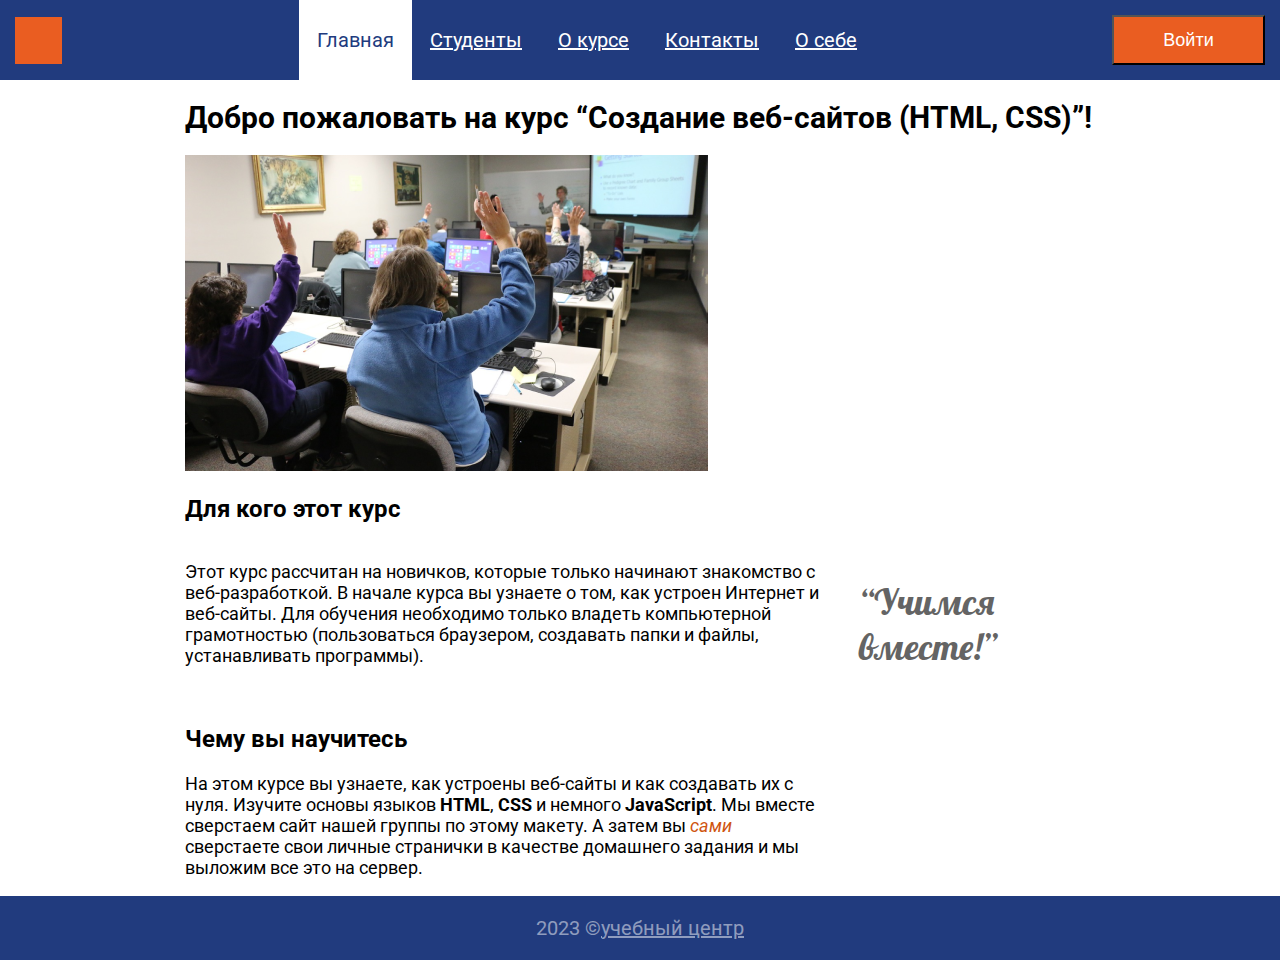
<file: index.html>
<!DOCTYPE html>
<html lang="ru">

<head>
    <meta charset="UTF-8">
    <meta http-equiv="X-UA-Compatible" content="IE=edge">
    <meta name="viewport" content="width=device-width, initial-scale=1.0">
    <link rel="preconnect" href="https://fonts.googleapis.com">
    <link rel="preconnect" href="https://fonts.gstatic.com" crossorigin>
    <link href="https://fonts.googleapis.com/css2?family=Roboto:wght@400;500;700&display=swap" rel="stylesheet">
    <link href="https://fonts.googleapis.com/css2?family=Lobster:wght@400;500;700&display=swap" rel="stylesheet">
    <link rel="stylesheet" type="text/css" href="css/style.css">
    <title>Сайт о группе</title>
    <script defer src="./js/popup.js">
    </script>
</head>

<body class="page">
    <header class="header">
        <img class="site-logo" src="img/logo.svg">
        <ul class="site-menu">
            <li><a class="menu-link active-link" href="#">Главная</a></li>
            <li><a class="menu-link" href="./pages/students.html">Студенты</a></li>
            <li><a class="menu-link" href="./pages/about.html">О курсе</a></li>
            <li><a class="menu-link" href="./pages/contacts.html">Контакты</a></li>
            <li><a class="menu-link" href="./pages/aboutme.html">О себе</a></li>
        </ul>
        <button class="login-button">Войти</button>
        <div class="login-popup">
            <img class="popup-close" alt="Закрывающая иконка" src="img/button.png">
            <h2 class="login-heading">Войти на сайт</h2>
            <form class="login-form">
                <input class="login-input" name="login" type="text" placeholder="Логин" required>
                <input class="login-password" name="login-password" type="text" placeholder="Пароль" required>
                <button class="popup-button" type="submit">Войти</button>
            </form>
        </div>
    </header>
    <main class="main">
        <h1 class="main-heading">Добро пожаловать на курс “Создание веб-сайтов (HTML, CSS)”!</h1>
        <img class="class-photo" src="img/class 2.png">
        <h2>Для кого этот курс</h2>
        <div class="intro-wrapper">
            <p class="intro-text">
                Этот курс рассчитан на новичков, которые только начинают знакомство
                с веб-разработкой. В начале курса вы узнаете о том, как устроен
                Интернет и веб-сайты.
                Для обучения необходимо только владеть компьютерной грамотностью
                (пользоваться браузером, создавать папки и файлы, устанавливать
                программы).</p>
            <aside class="intro-aside">
                <blockquote class="blockquote">
                    &#8220;Учимся<br>
                    вместе!&#8221;
                </blockquote>
            </aside>
        </div>
        <h2>Чему вы научитесь</h2>
        <p class="intro-text">
            На этом курсе вы узнаете, как устроены веб-сайты и как создавать их с
            нуля. Изучите основы языков <strong>HTML</strong>, <strong>CSS</strong> и немного
            <strong>JavaScript</strong>. Мы вместе
            сверстаем сайт нашей группы по этому макету. А затем вы <em>сами</em>
            сверстаете свои личные странички в качестве домашнего задания и мы
            выложим все это на сервер.
        </p>
    </main>
    <footer class="footer">
        <p class="copyright">
            2023 &copy;<a href="" class="innopolis-link">учебный центр</a>
        </p>
    </footer>
</body>

</html>
</file>
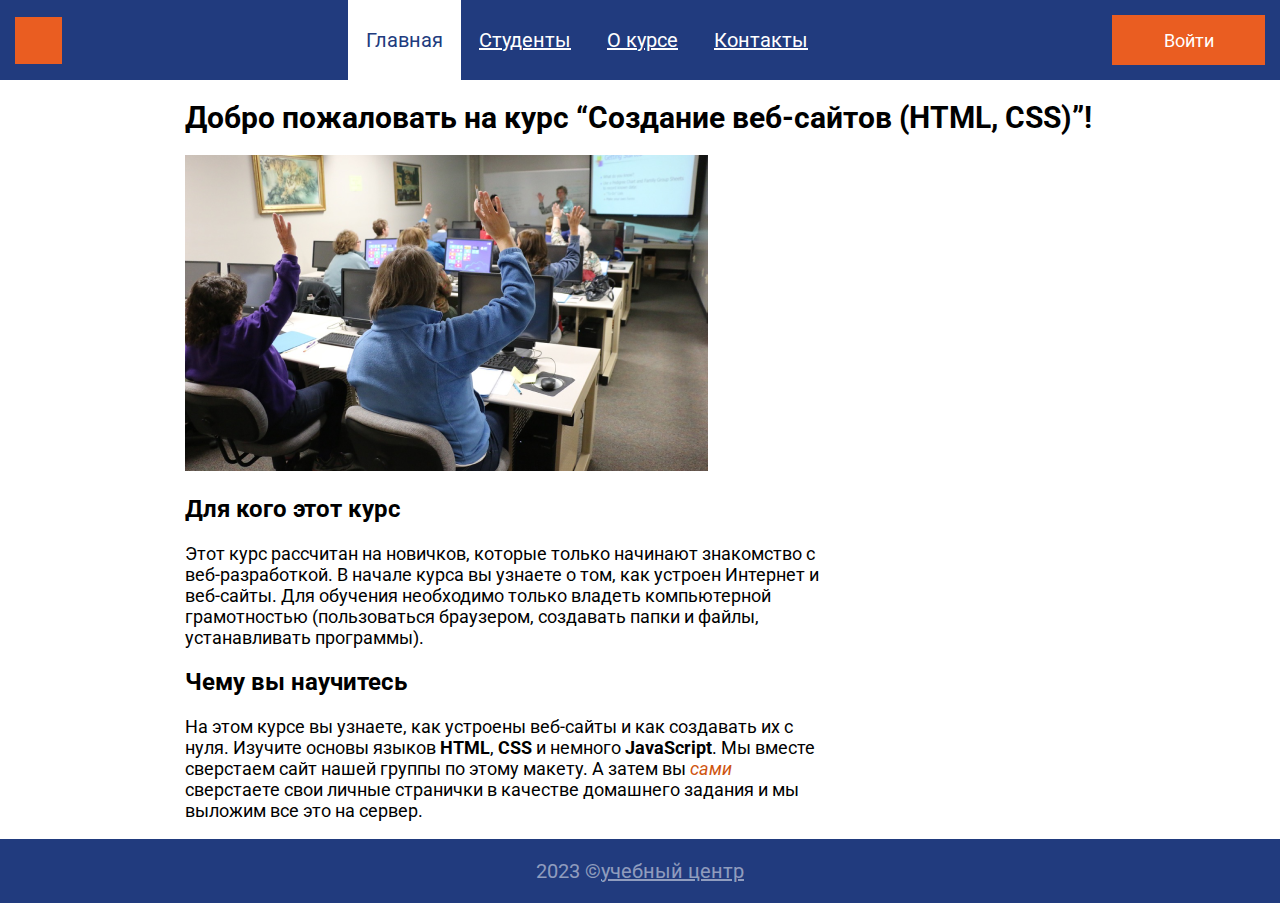
<file: layout.html>
<!DOCTYPE html>
<html lang="ru">

<head>
    <meta charset="UTF-8">
    <meta http-equiv="X-UA-Compatible" content="IE=edge">
    <meta name="viewport" content="width=device-width, initial-scale=1.0">
    <link rel="preconnect" href="https://fonts.googleapis.com">
    <link rel="preconnect" href="https://fonts.gstatic.com" crossorigin>
    <link href="https://fonts.googleapis.com/css2?family=Roboto:wght@400;500;700&display=swap" rel="stylesheet">
    <link rel="stylesheet" type="text/css" href="css/style.css">
    <title>Сайт о группе</title>
    <script defer src="./js/popup.js">
    </script>
</head>

<body class="page">
    <header class="header">
        <img class="site-logo" src="img/logo.svg">
        <ul class="site-menu">
            <li><a class="menu-link active-link" href="#">Главная</a></li>
            <li><a class="menu-link" href="./pages/students.html">Студенты</a></li>
            <li><a class="menu-link" href="./pages/about.html">О курсе</a></li>
            <li><a class="menu-link" href="./pages/contacts.html">Контакты</a></li>
        </ul>
        <a class="login-button" href="login.html">Войти</a>
        <div class="login-popup">
            <h2 class="login-heading">Войти на сайт</h2>
            <form class="login-form">
                  <input class="login-input" name="login" type="text" placeholder="Логин" required>
                  <input class="login-password" name="login-password" type="text" placeholder="Пароль" required>
                  <button class="popup-button" type="submit">Войти</button>
            </form>
        </div>
    </header>
    <main class="main">
        <h1 class="main-heading">Добро пожаловать на курс “Создание веб-сайтов (HTML, CSS)”!</h1>
        <img class="class-photo" src="img/class 2.png">
        <h2>Для кого этот курс</h2>
        <p class="intro-text">
            Этот курс рассчитан на новичков, которые только начинают знакомство
            с веб-разработкой. В начале курса вы узнаете о том, как устроен
            Интернет и веб-сайты.
            Для обучения необходимо только владеть компьютерной грамотностью
            (пользоваться браузером, создавать папки и файлы, устанавливать
            программы).</p>
        <h2>Чему вы научитесь</h2>
        <p class="intro-text">
            На этом курсе вы узнаете, как устроены веб-сайты и как создавать их с
            нуля. Изучите основы языков <strong>HTML</strong>, <strong>CSS</strong> и немного
            <strong>JavaScript</strong>. Мы вместе
            сверстаем сайт нашей группы по этому макету. А затем вы <em>сами</em>
            сверстаете свои личные странички в качестве домашнего задания и мы
            выложим все это на сервер.
        </p>
    </main>
    <footer class="footer">
        <p class="copyright">
            2023 &copy;<a href="" class="innopolis-link">учебный центр</a>
        </p>
    </footer>
</body>

</html>
</file>
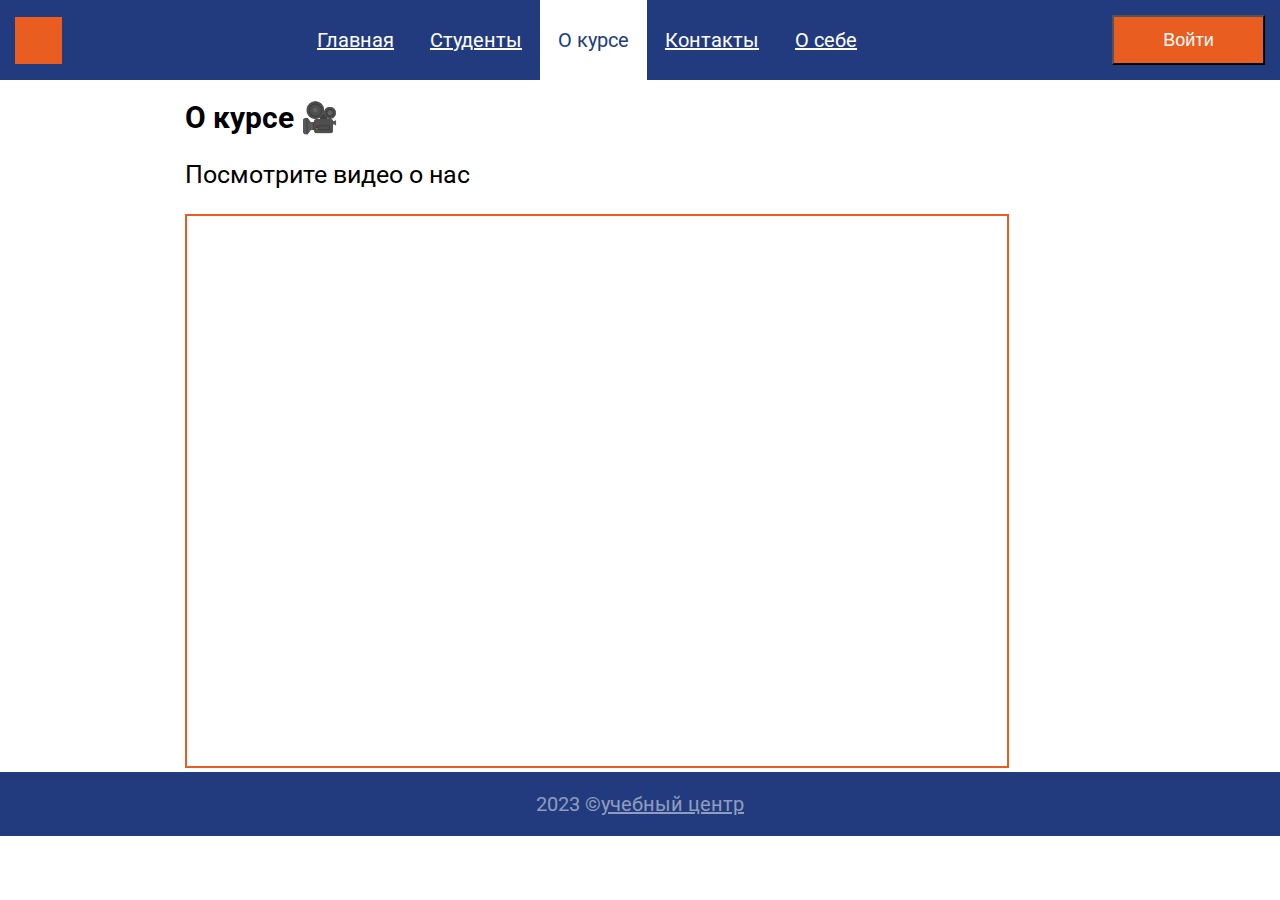
<file: pages/about.html>
<!DOCTYPE html>
<html lang="ru">

<head>
    <meta charset="UTF-8">
    <meta http-equiv="X-UA-Compatible" content="IE=edge">
    <meta name="viewport" content="width=device-width, initial-scale=1.0">
    <link rel="preconnect" href="https://fonts.googleapis.com">
    <link rel="preconnect" href="https://fonts.gstatic.com" crossorigin>
    <link href="https://fonts.googleapis.com/css2?family=Roboto:wght@400;500;700&display=swap" rel="stylesheet">
    <link rel="stylesheet" type="text/css" href="../css/style.css">
    <title>Сайт о группе</title>
    <script defer src="../js/popup.js">
    </script>
</head>

<body class="page">
    <header class="header">
        <img class="site-logo" src="../img/logo.svg">
        <ul class="site-menu">
            <li><a class="menu-link" href="../index.html">Главная</a></li>
            <li><a class="menu-link" href="../pages/students.html">Студенты</a></li>
            <li><a class="menu-link active-link" href="#">О курсе</a></li>
            <li><a class="menu-link" href="../pages/contacts.html">Контакты</a></li>
            <li><a class="menu-link" href="../pages/aboutme.html">О себе</a></li>
        </ul>
        <button class="login-button">Войти</button>
        <div class="login-popup">
            <img class="popup-close" alt="Закрывающая иконка" src="../img/button.png">
            <h2 class="login-heading">Войти на сайт</h2>
            <form class="login-form">
                <input class="login-input" name="login" type="text" placeholder="Логин" required>
                <input class="login-password" name="login-password" type="text" placeholder="Пароль" required>
                <button class="popup-button" type="submit">Войти</button>
            </form>
        </div>
    </header>
    <main class="main">
        <h1 class="main-heading">О курсе 🎥</h1>
        <p class="main-text">Посмотрите видео о нас</p>
        <div class="inframe">
            <iframe class="video" width="820px" height="550px" src="https://www.youtube.com/embed/0v7pdd4za6s"
                allowfullscreen></iframe>
        </div>
    </main>
    <footer class="footer">
        <p class="copyright">
            2023 &copy;<a href="" class="innopolis-link">учебный центр</a>
        </p>
    </footer>
</body>

</html>
</file>
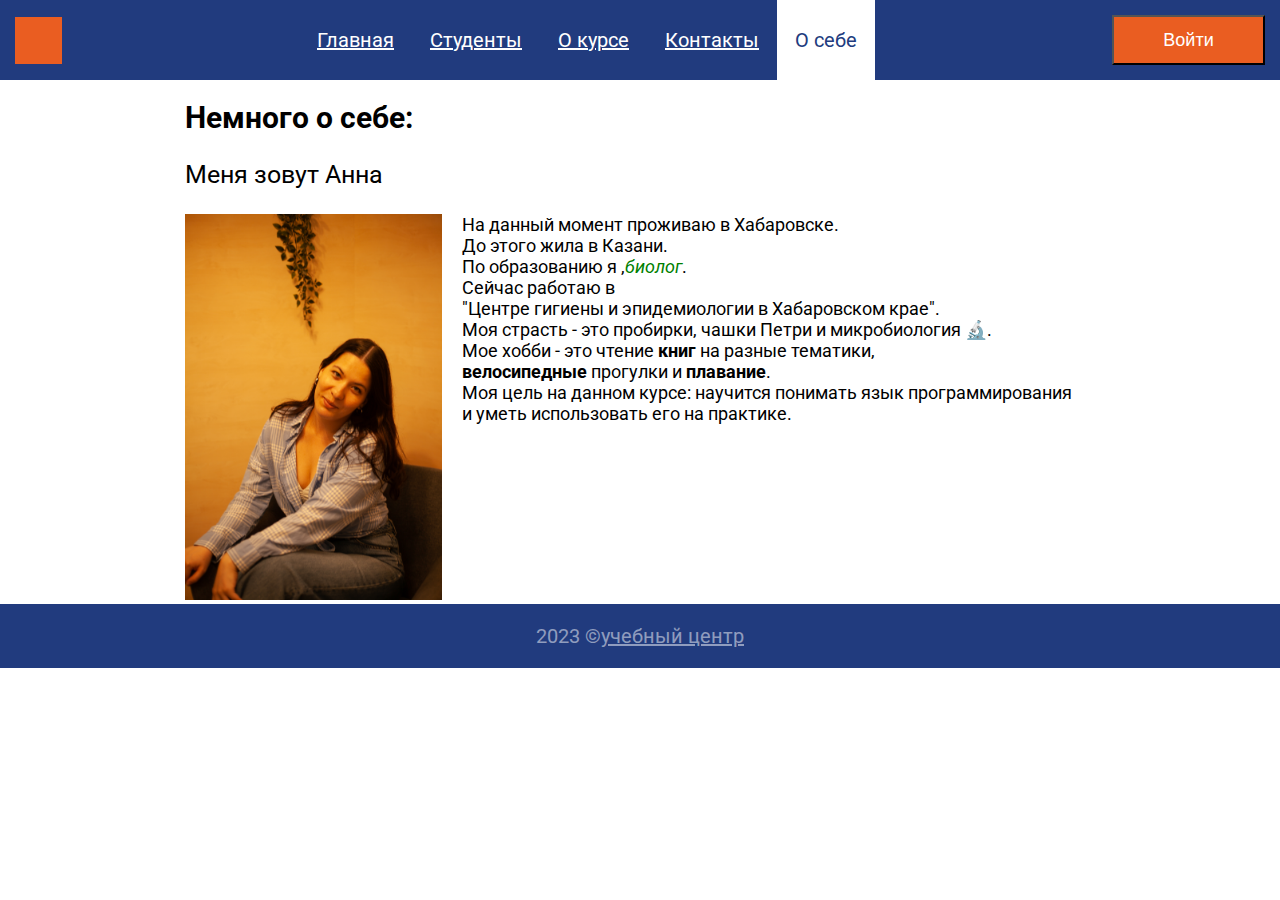
<file: pages/aboutme.html>
<!DOCTYPE html>
<html lang="ru">

<head>
    <meta charset="UTF-8">
    <meta http-equiv="X-UA-Compatible" content="IE=edge">
    <meta name="viewport" content="width=device-width, initial-scale=1.0">
    <link rel="preconnect" href="https://fonts.googleapis.com">
    <link rel="preconnect" href="https://fonts.gstatic.com" crossorigin>
    <link href="https://fonts.googleapis.com/css2?family=Roboto:wght@400;500;700&display=swap" rel="stylesheet">
    <link rel="stylesheet" type="text/css" href="../css/style.css">
    <title>Сайт о группе</title>
    <script defer src="../js/popup.js">
    </script>
</head>

<body class="page">
    <header class="header">
        <img class="site-logo" src="../img/logo.svg">
        <ul class="site-menu">
            <li><a class="menu-link" href="../index.html">Главная</a></li>
            <li><a class="menu-link" href="../pages/students.html">Студенты</a></li>
            <li><a class="menu-link" href="../pages/about.html">О курсе</a></li>
            <li><a class="menu-link" href="../pages/contacts.html">Контакты</a></li>
            <li><a class="menu-link active-link" href="#">О себе</a></li>
        </ul>
        <button class="login-button">Войти</button>
        <div class="login-popup">
            <img class="popup-close" alt="Закрывающая иконка" src="../img/button.png">
            <h2 class="login-heading">Войти на сайт</h2>
            <form class="login-form">
                <input class="login-input" name="login" type="text" placeholder="Логин" required>
                <input class="login-password" name="login-password" type="text" placeholder="Пароль" required>
                <button class="popup-button" type="submit">Войти</button>
            </form>
        </div>
    </header>
    <main class="main">
        <h1 class="main-heading">Немного о себе:</h1>
        <p class="main-text">Меня зовут Анна</p>
        <img class="my-photo" src="../img/myphoto.jpg">
        <p class="text-aboutme">
            На данный момент проживаю в Хабаровске.<br>
            До этого жила в Казани.<br>
            По образованию я ,<i>биолог</i>.<br>
            Сейчас работаю в <br>
            "Центре гигиены и эпидемиологии в Хабаровском крае".<br>
            Моя страсть - это пробирки, чашки Петри и микробиология 🔬.<br>
            Мое хобби - это чтение <strong>книг</strong> на разные тематики,<br>
            <strong>велосипедные</strong> прогулки и <strong>плавание</strong>.<br>
            Моя цель на данном курсе: научится понимать язык программирования<br>
            и уметь использовать его на практике.
        </p>
    </main>
    <footer class="footer">
        <p class="copyright">
            2023 &copy;<a href="" class="innopolis-link">учебный центр</a>
        </p>
    </footer>
</body>

</html>
</file>
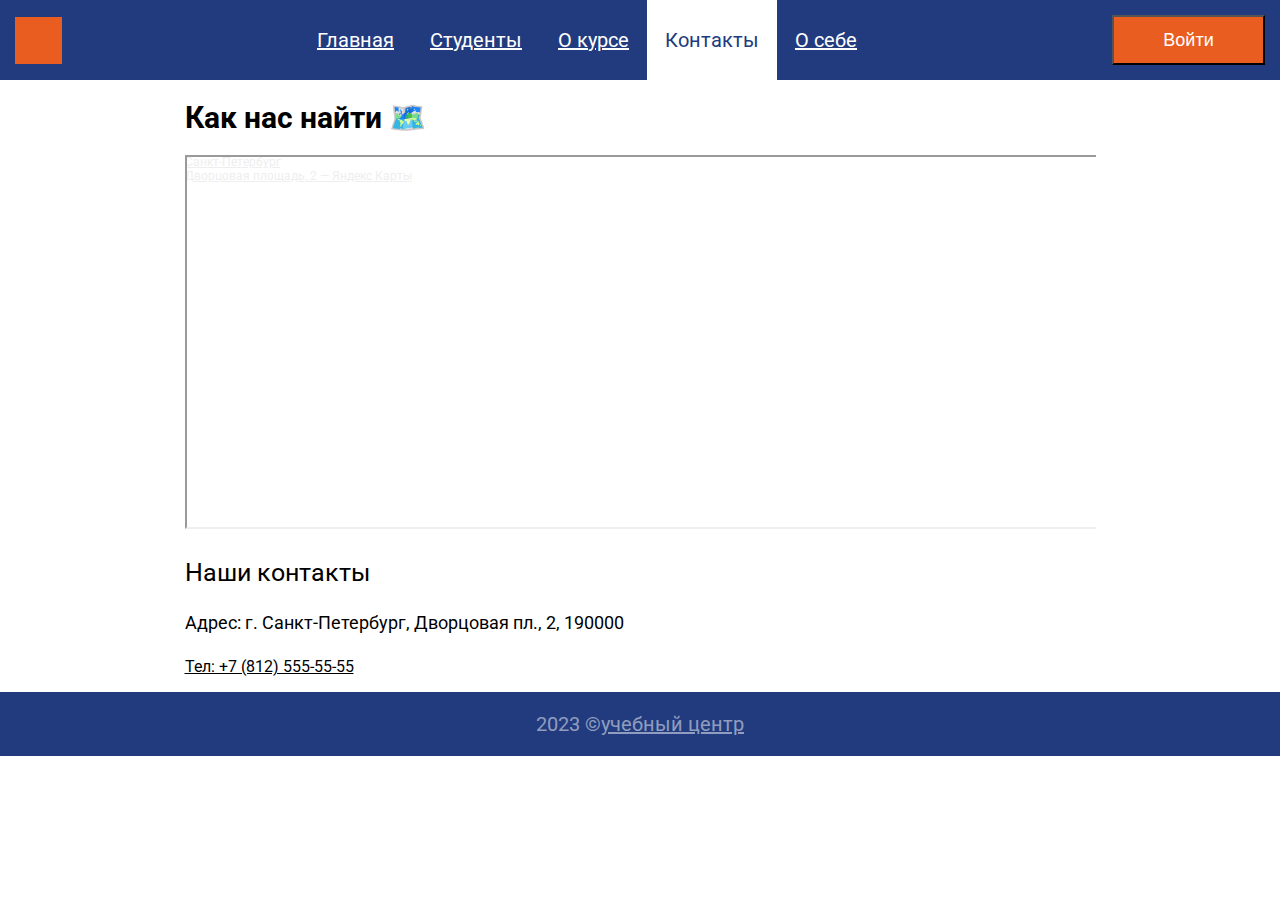
<file: pages/contacts.html>
<!DOCTYPE html>
<html lang="ru">

<head>
    <meta charset="UTF-8">
    <meta http-equiv="X-UA-Compatible" content="IE=edge">
    <meta name="viewport" content="width=device-width, initial-scale=1.0">
    <link rel="preconnect" href="https://fonts.googleapis.com">
    <link rel="preconnect" href="https://fonts.gstatic.com" crossorigin>
    <link href="https://fonts.googleapis.com/css2?family=Roboto:wght@400;500;700&display=swap" rel="stylesheet">
    <link rel="stylesheet" type="text/css" href="../css/style.css">
    <title>Сайт о группе</title>
    <script defer src="../js/popup.js">
    </script>
</head>

<body class="page">
    <header class="header">
        <img class="site-logo" src="../img/logo.svg">
        <ul class="site-menu">
            <li><a class="menu-link" href="../index.html">Главная</a></li>
            <li><a class="menu-link" href="../pages/students.html">Студенты</a></li>
            <li><a class="menu-link" href="../pages/about.html">О курсе</a></li>
            <li><a class="menu-link active-link" href="#">Контакты</a></li>
            <li><a class="menu-link" href="../pages/aboutme.html">О себе</a></li>
        </ul>
        <button class="login-button">Войти</button>
        <div class="login-popup">
            <img class="popup-close" alt="Закрывающая иконка" src="../img/button.png">
            <h2 class="login-heading">Войти на сайт</h2>
            <form class="login-form">
                <input class="login-input" name="login" type="text" placeholder="Логин" required>
                <input class="login-password" name="login-password" type="text" placeholder="Пароль" required>
                <button class="popup-button" type="submit">Войти</button>
            </form>
        </div>
    </header>
    <main class="main">
        <h1 class="main-heading">Как нас найти 🗺️</h1>
        <div style="position:relative;overflow:hidden;">
            <a href="https://yandex.ru/maps/2/saint-petersburg/?utm_medium=mapframe&utm_source=maps"
                style="color:#eee;font-size:12px;position:absolute;top:0px;">Санкт‑Петербург</a>
            <a href="https://yandex.ru/maps/2/saint-petersburg/house/dvortsovaya_ploshchad_2/Z0kYdQZiQUQDQFtjfXV1cXxrZg==/?ll=30.312814%2C59.940082&utm_medium=mapframe&utm_source=maps&z=16.42"
                style="color:#eee;font-size:12px;position:absolute;top:14px;">Дворцовая площадь, 2 — Яндекс Карты</a>
            <iframe
                src="https://yandex.ru/map-widget/v1/?ll=30.312814%2C59.940082&mode=search&ol=geo&ouri=ymapsbm1%3A%2F%2Fgeo%3Fdata%3DCgoxODI2OTY1MDAxElHQoNC%2B0YHRgdC40Y8sINCh0LDQvdC60YIt0J%2FQtdGC0LXRgNCx0YPRgNCzLCDQlNCy0L7RgNGG0L7QstCw0Y8g0L%2FQu9C%2B0YnQsNC00YwsIDIiCg2jgPJBFaXCb0I%3D&z=16.42"
                width="1268" height="370" frameborder="1" allowfullscreen="true" style="position:relative;">
            </iframe>
        </div>
        <p class="main-text">Наши контакты</p>
        <p class="text-info">Адрес: г. Санкт-Петербург, Дворцовая пл., 2, 190000</p>
        <p class="phone-number">Тел: +7 (812) 555-55-55</p>
    </main>
    <footer class="footer">
        <p class="copyright">
            2023 &copy;<a href="" class="innopolis-link">учебный центр</a>
        </p>
    </footer>
</body>

</html>
</file>
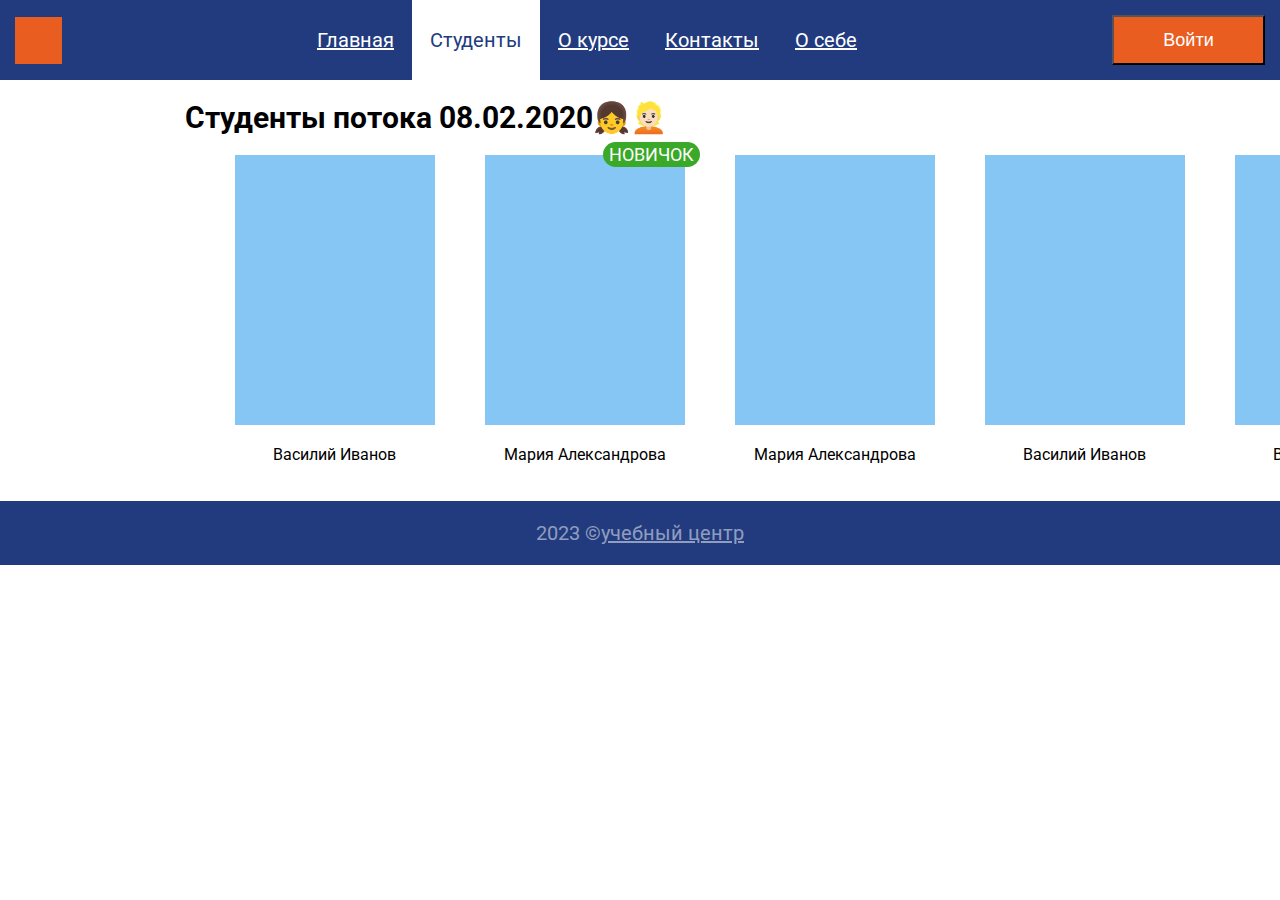
<file: pages/students.html>
<!DOCTYPE html>
<html lang="ru">

<head>
    <meta charset="UTF-8">
    <meta http-equiv="X-UA-Compatible" content="IE=edge">
    <meta name="viewport" content="width=device-width, initial-scale=1.0">
    <link rel="preconnect" href="https://fonts.googleapis.com">
    <link rel="preconnect" href="https://fonts.gstatic.com" crossorigin>
    <link href="https://fonts.googleapis.com/css2?family=Roboto:wght@400;500;700&display=swap" rel="stylesheet">
    <link rel="stylesheet" type="text/css" href="../css/style.css">
    <title>Сайт о группе</title>
    <script defer src="../js/popup.js">
    </script>
</head>

<body class="page">
    <header class="header">
        <img class="site-logo" src="../img/logo.svg">
        <ul class="site-menu">
            <li><a class="menu-link" href="../index.html">Главная</a></li>
            <li><a class="menu-link active-link" href="#">Студенты</a></li>
            <li><a class="menu-link" href="../pages/about.html">О курсе</a></li>
            <li><a class="menu-link" href="../pages/contacts.html">Контакты</a></li>
            <li><a class="menu-link" href="../pages/aboutme.html">О себе</a></li>
        </ul>
        <button class="login-button">Войти</button>
        <div class="login-popup">
            <img class="popup-close" alt="Закрывающая иконка" src="../img/button.png">
            <h2 class="login-heading">Войти на сайт</h2>
            <form class="login-form">
                <input class="login-input" name="login" type="text" placeholder="Логин" required>
                <input class="login-password" name="login-password" type="text" placeholder="Пароль" required>
                <button class="popup-button" type="submit">Войти</button>
            </form>
        </div>
    </header>
    <main class="main">
        <h1 class="main-heading">Студенты потока 08.02.2020👧👱🏻</h1>
        <div class="students">
            <section class="student">
                <img class="student-photo" src="../img/photo.jpg" width="200px" height="270px">
                <p class="student-name">Василий Иванов</p>
            </section>
            <section class="student">
                <img class="student-photo" src="../img/photo.jpg" width="200px" height="270px">
                <p class="student-name">Мария Александрова</p>
                <span class="new-student">Новичок</span>
            </section>
            <section class="student">
                <img class="student-photo" src="../img/photo.jpg" width="200px" height="270px">
                <p class="student-name">Мария Александрова</p>
            </section>
            <section class="student">
                <img class="student-photo" src="../img/photo.jpg" width="200px" height="270px">
                <p class="student-name">Василий Иванов</p>
            </section>
            <section class="student">
                <img class="student-photo" src="../img/photo.jpg" width="200px" height="270px">
                <p class="student-name">Василий Иванов</p>
            </section>
        </div>
    </main>
    <footer class="footer">
        <p class="copyright">
            2023 &copy;<a href="" class="innopolis-link">учебный центр</a>
        </p>
    </footer>
</body>

</html>
</file>
<file: css/style.css>
html {
    font-family: 'Roboto', sans-serif;
}

.page {
    display: flex;
    flex-direction: column;
    min-width: 100vh;
    margin: 0;
}

.main-text {
    font-weight: 400;
    font-size: 25px;
    line-height: 29px;
    color: #000000;
}


/* header */

.header {
    width: 100%;
    display: flex;
    flex-wrap: wrap;
    max-width: 1300px;
    min-height: 80px;
    background-color: #213B7E;
    display: flex;
    box-sizing: border-box;
    margin: 0 auto;
    padding: 0 15px;
    justify-content: space-between;
    align-items: center;
}

.site-menu {
    display: flex;
    flex-wrap: wrap;
    align-self: stretch;
    padding: 0;
    margin: 0;
    list-style: none;
}

.site-menu li {
    display: flex;
    flex-wrap: wrap;
}

.menu-link {
    flex-wrap: wrap;
    display: flex;
    align-items: center;
    padding: 0 18px;
    background-color: #213B7E;
    color: #FFFFFF;
    font-size: 20px;
    font-weight: 400;
    text-decoration-line: underline;
}

.menu-link:hover {
    background-color: #FFFFFF;
    color: #213B7E;
    text-decoration-line: none;
}

.login-button {
    display: flex;
    justify-content: center;
    align-items: center;
    font-size: 18px;
    font-weight: 400;
    color: #FFFFFF;
    text-decoration: none;
    background-color: #EA5D21;
    width: 100%;
    max-width: 153px;
    min-height: 50px;
}

/* popup */

.login-popup {
    display: none;
    position: absolute;
    z-index: 2;
    bottom: 0;
    left: 50%;
    transform: translate(-50%, -30%);
    box-sizing: border-box;
    width: 100%;
    max-width: 500px;
    min-height: 418px;
    padding: 26px 28px 50px;
    background: #FFFFFF;
    border: 1px solid #213B7E;
    background-color: #FFFFFF;
}

.login-heading {
    font-family: 'Roboto';
    font-style: normal;
    font-weight: 400;
    font-size: 24px;
    line-height: 28px;
    color: #000000;
    text-align: center;
}

.login-form {
    display: flex;
    align-items: center;
    flex-direction: column;
}

.login-form>input {
    width: 100%;
    max-width: 500px;
    min-height: 55px;
    margin-bottom: 56px;
    border: 1px solid #808080;

}

.login-input {
    width: 444px;
    max-height: 54px;
    background-color: #FFFFFF;
    border: 1px solid #808080;
    font-size: 24px;
    line-height: 28px;
    color: #808080;
    padding: 10px;
}

.login-password {
    width: 444px;
    max-height: 50px;
    background-color: #FFFFFF;
    border: 1px solid #808080;
    font-size: 24px;
    line-height: 28px;
    color: #808080;
    padding: 10px;
}

.popup-button {
    display: flex;
    justify-content: center;
    align-items: center;
    width: 152px;
    min-height: 50px;
    text-decoration: none;
    color: #FFFFFF;
    background-color: #EA6113;
    border: none;
}

.active-link {
    color: #213B7E;
    background-color: #FFFFFF;
    text-decoration: none;
}

.show-popup {
    display: block;
}

/* main */

.main {
    width: 100%;
    max-width: 911px;
    margin: 0 auto;
    flex-grow: 1;
}

.main-heading {
    font-family: 'Roboto';
    font-style: normal;
    font-weight: 700;
    font-size: 30px;
}

.class-photo {
    width: 100%;
    max-width: 523px;
    height: 316px;
}

.my-photo {
    width: auto;
    max-width: 257px;
    height: 386px;
}

.text-aboutme {
    width: 100%;
    max-width: 634px;
    font-family: 'Roboto';
    font-style: normal;
    font-weight: 400;
    font-size: 18px;
    float: right;
    margin: 0 0 5px 5px;
}

.h2 {
    font-family: 'Roboto';
    font-style: normal;
    font-weight: 400;
    font-size: 25px;
}

.intro-text {
    width: 100%;
    max-width: 634px;
    font-family: 'Roboto';
    font-style: normal;
    font-weight: 400;
    font-size: 18px;
}

em {
    color: rgba(207, 85, 16, 1)
}

i {
    color: green;
}

.intro-wrapper {
    display: flex;
    flex-wrap: wrap;
}

.blockquote {
    font-family: 'Lobster';
    font-style: normal;
    font-weight: 400;
    font-size: 36px;
    color: #646464;
}

.popup-close {
    width: 30px;
    height: 30px;
    position: absolute;
    top: -35px;
    right: -25px;
    border: 4px double #EA6113;
    overflow: hidden;
    transition: all 0.5s ease-in-out;
    cursor: pointer;
}

.popup-close:hover {
    border-radius: 50%;
    transform: rotate(360deg);
}


/* students */

.students {
    max-width: 1200px;
    display: flex;
    flex-direction: row;
    justify-content: space-around;
    margin-top: 20px;
}

.student {
    padding-left: 50px;
}

.student-name {
    display: block;
    text-align: center;
}

.new-student {
    font-style: normal;
    font-weight: 400;
    font-size: 18px;
    line-height: 21px;
    color: #FFFFFF;
    background-color: #3AA828 ;
    padding: 2px 6px 2px;
    text-transform: uppercase;
    border-radius: 20px;
    text-decoration: none;
    position: relative;
    top: -336px;
    left: 118px;
}

/* .student:nth-child(2n + 3) {
    background-color: red;
} */

/* footer */

.footer {
    width: 100%;
    flex-wrap: wrap;
    display: flex;
    box-sizing: border-box;
    max-width: 1300px;
    min-height: 60px;
    margin: 0 auto;
    padding: 0 16px;
    justify-content: center;
    align-items: center;
    background-color: #213B7E;
}

.copyright {
    font-family: 'Roboto';
    font-style: normal;
    font-weight: 400;
    font-size: 20px;
    color: rgba(255, 255, 255, 0.5);
}

.innopolis-link {
    font-family: 'Roboto';
    font-style: normal;
    font-weight: 400;
    font-size: 20px;
    color: rgba(255, 255, 255, 0.5);
}

/* contacts */

.text-info {
    font-weight: 400;
    font-size: 18px;
    color: #000000;
}

.phone-number {
    margin-top: 24px;
    text-decoration: underline;
}

.map-photo {
    max-width: 1200px;
    width: 100%;
    height: auto;
}

::grammar-error {
    text-decoration: underline red;
    color: red;
}

.video {
    border: 2px solid #EA5D21;
}

/* media */

@media (max-width: 1000px) {
     
    .main {
        box-sizing: border-box;
        padding: 0 2vw;
    }

    .header {
        justify-content: center;
        padding: 1em 16px;
        gap: 1em ;
    }

    .blockquote:after {
        margin-right: 50px;
    }

    .intro-text {
        margin-bottom: 40px;
    }

    .login-input {
        width: 100%;
        max-width: 300px;
    }

    .login-password { 
        width: 100%;
        max-width: 300px;
    }

    .popup-close {
        position: absolute;
        top: -30px;
        right: 0px;
    }

    .site-menu {
        width: 60%;
        min-height: 80px;
    }
}
</file>
